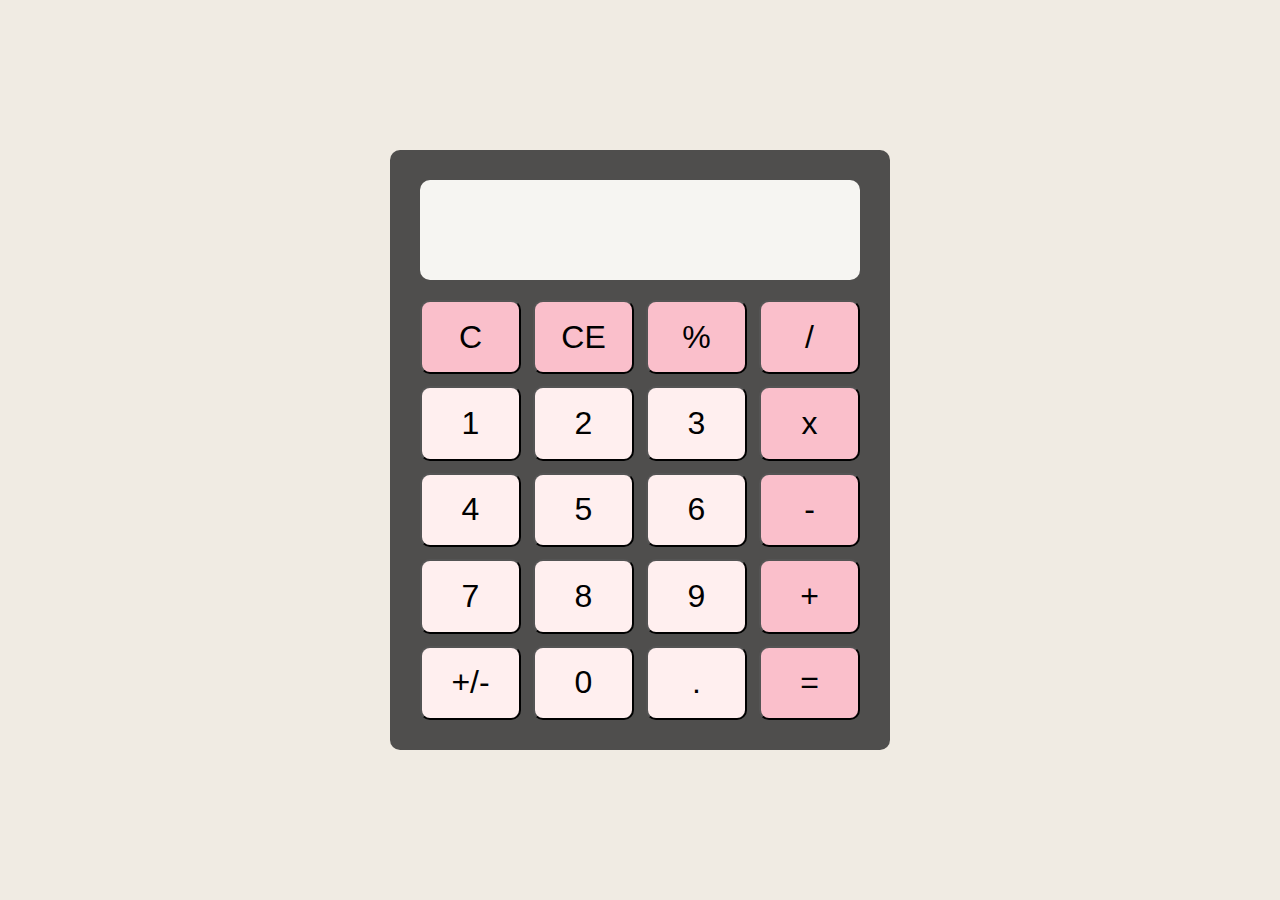
<file: work/javascript/calculator/index.html>
<!DOCTYPE html>
<html lang="ko">
<head>
    <meta charset="UTF-8">
    <meta name="viewport" content="width=device-width, initial-scale=1.0">
    <link rel="stylesheet" href="./css/index.css">
    <script src="./js/index.js"></script>
    <title>계산기</title>
</head>
<body>
    <div class="calculator">
        <div class="input">
            <div class="number"></div>
        </div>
        <div class="calc-btns">
            <button class="clear dark">C</button>
            <button class="clear-entry dark">CE</button>
            <button class="operator dark">%</button>
            <button class="operator dark">/</button>
            <button class="num light">1</button>
            <button class="num light">2</button>
            <button class="num light">3</button>
            <button class="operator dark">x</button>
            <button class="num light">4</button>
            <button class="num light">5</button>
            <button class="num light">6</button>
            <button class="operator dark">-</button>
            <button class="num light">7</button>
            <button class="num light">8</button>
            <button class="num light">9</button>
            <button class="operator dark">+</button>
            <button class="sign light">+/-</button>
            <button class="num light">0</button>
            <button class="point light">.</button>
            <button class="result dark">=</button>
        </div>
    </div>
</body>
</html>
</file>
<file: work/javascript/calculator/css/index.css>
@charset "UTF-8";

* {
    margin: 0 auto;
    padding: 0;
    box-sizing: border-box;
}

body {
    width: 100vw;
    height: 100vh;
    font: 16px '맑은 고딕';
    background-color: #F0EBE3;
}

.calculator {
    position: relative;
    width: 100%;
    height: 100%;
    padding: 5vw;
    background-color: #4F4E4D;
}

.input {
    width: 100%;
    height: 15vh;
    margin-bottom: 3vh;
    padding: 10px 20px;
    border-radius: 10px;
    background-color: #F6F5F2;
}

.input > .number {
    width: 100%;
    height: 100%;
    line-height: calc(15vh - 20px);
    text-align: right;
    /* font-weight: 500; */
    font-size: 7vh;
}

.calc-btns {
    display: grid;
    grid-template-columns: repeat(4, 21vw);
    gap: 2vw;
    grid-template-rows: repeat(5, calc((100vh - 18vw - 18vh) / 5));
}

.calc-btns > button {
    width: 100%;
    height: 100%;
    border-radius: 10px;
    font-size: 5vh;
    cursor: pointer;
}

.calc-btns > .dark {
    transition: background-color 0.2s ease-in-out;
    background-color: #FABFCB;
}

.calc-btns > .dark:hover {
    background-color: rgb(238, 142, 161);
}

.calc-btns > .light {
    transition: background-color 0.2s ease-in-out;
    background-color: #FFEFEF;
}

.calc-btns > .light:hover {
    background-color: #fbf5f5;
}

@media screen and (min-width: 769px) {
    body {
        position: relative;
    }

    .calculator {
        position: absolute;
        left: 50%; top: 50%;
        transform: translate(-50%, -50%);
        width: 500px;
        height: 600px;
        padding: 30px;
        border-radius: 10px;
    }

    .input {
        height: 100px;
        margin-bottom: 20px;
    }

    .input > .number {
        line-height: 80px;
        text-align: right;
        font-size: 2.5rem;
    }

    .calc-btns {
        grid-template-columns: repeat(4, 1fr);
        gap: 12px;
        grid-template-rows: repeat(5, 74.4px);
    }

    .calc-btns > button {
        font-size: 2rem;
    }
}
</file>
